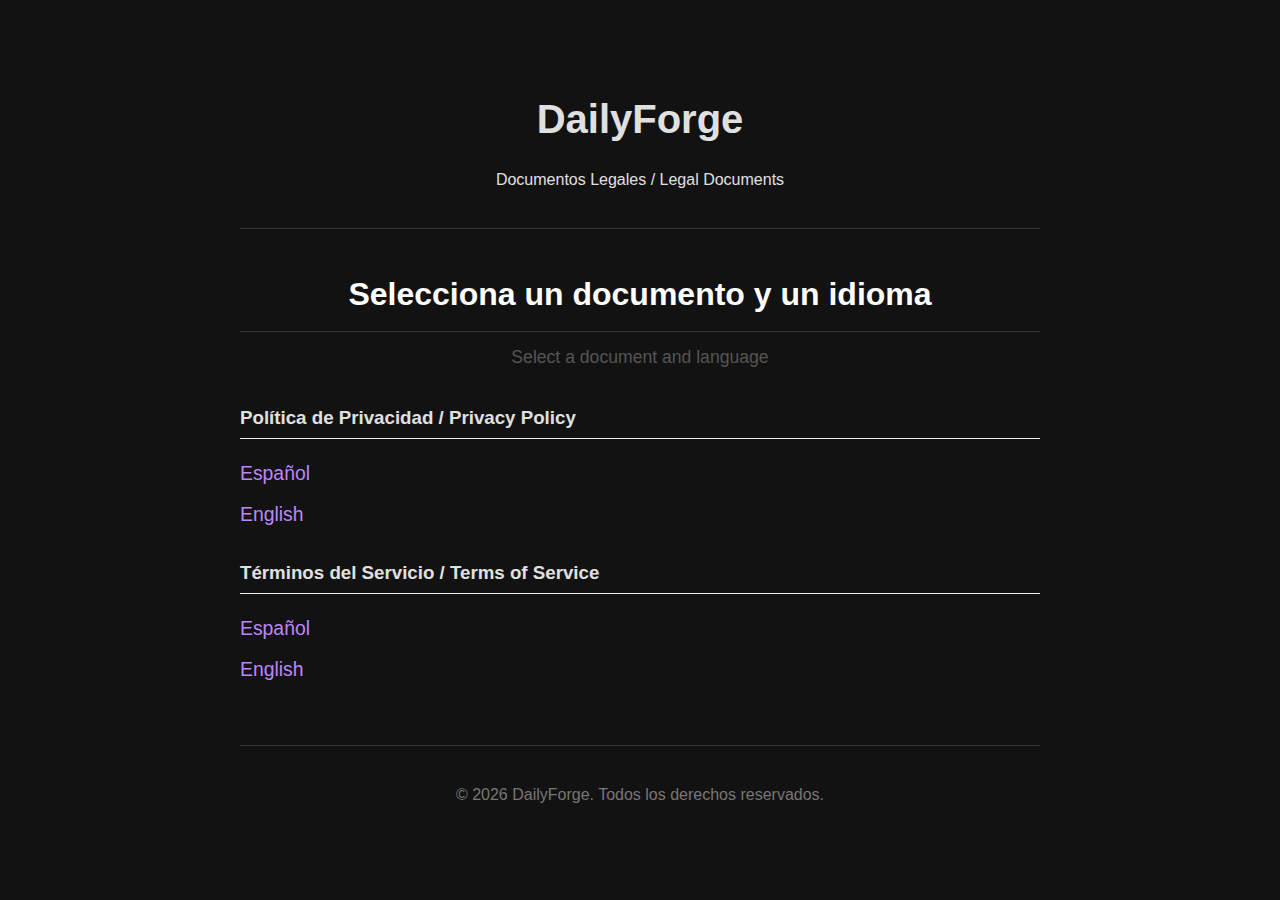
<file: index.html>
<!DOCTYPE html>
<html lang="es">
<head>
    <meta charset="UTF-8">
    <meta name="viewport" content="width=device-width, initial-scale=1.0">
    <title>Documentos Legales - DailyForge</title>
    <link rel="stylesheet" href="style.css">
</head>
<body>
    <div class="container">
        <header>
            <h1>DailyForge</h1>
            <p>Documentos Legales / Legal Documents</p>
        </header>

        <main>
            <article>
                <h2 style="text-align: center;">Selecciona un documento y un idioma</h2>
                <p style="text-align: center; margin-top: -15px; font-size: 1.1em; color: #555;">Select a document and language</p>
                
                <div class="legal-links">
                    <h3>Política de Privacidad / Privacy Policy</h3>
                    <ul>
                        <li><a href="es/privacidad.html">Español</a></li>
                        <li><a href="en/privacy.html">English</a></li>
                    </ul>

                    <h3>Términos del Servicio / Terms of Service</h3>
                    <ul>
                        <li><a href="es/terminos.html">Español</a></li>
                        <li><a href="en/terms.html">English</a></li>
                    </ul>
                </div>

            </article>
        </main>

        <footer>
            <p>&copy; 2026 DailyForge. Todos los derechos reservados.</p>
        </footer>
    </div>
</body>
</html>
</file>
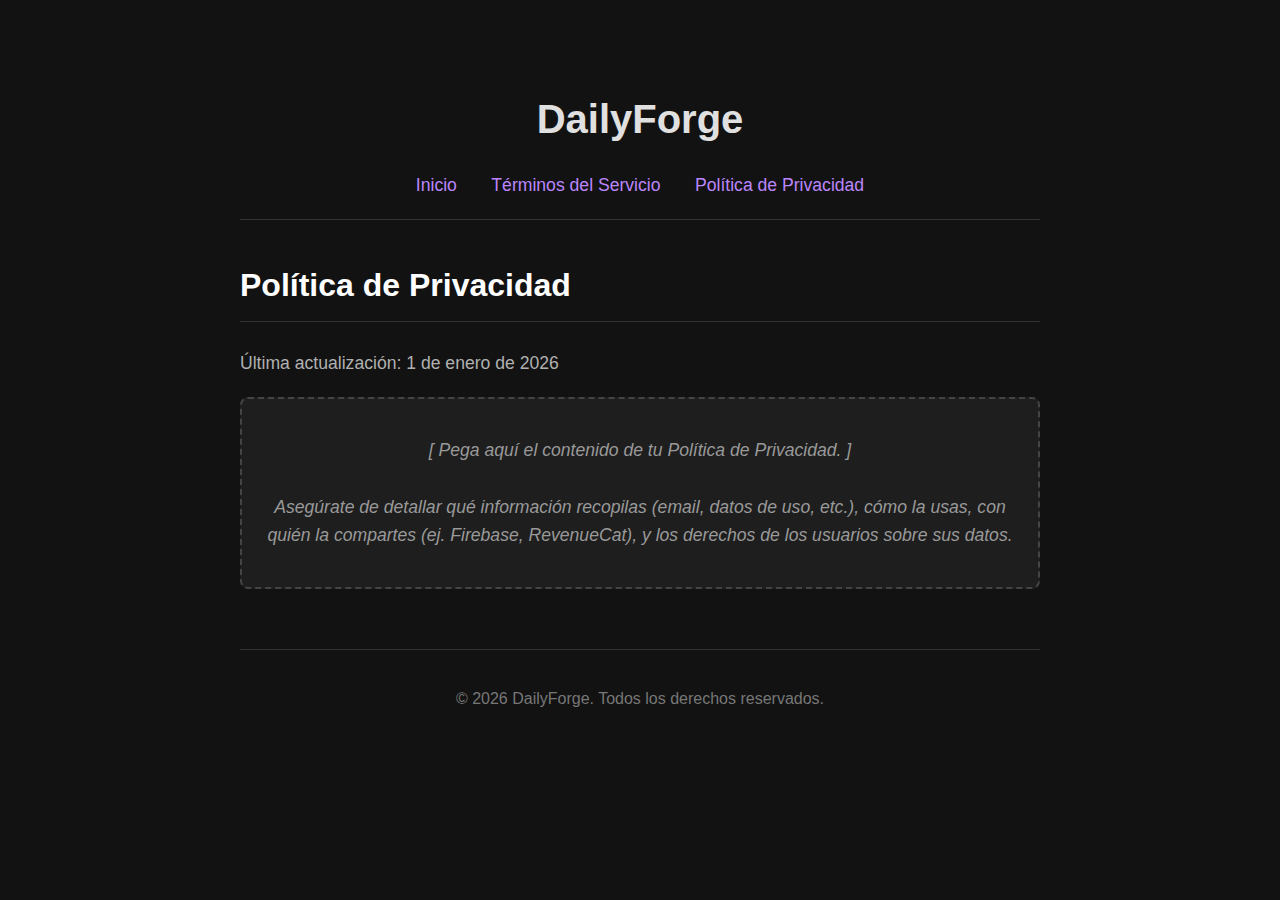
<file: privacidad.html>
<!DOCTYPE html>
<html lang="es">
<head>
    <meta charset="UTF-8">
    <meta name="viewport" content="width=device-width, initial-scale=1.0">
    <title>Política de Privacidad - DailyForge</title>
    <link rel="stylesheet" href="style.css">
</head>
<body>
    <div class="container">
        <header>
            <h1>DailyForge</h1>
            <nav>
                <a href="index.html">Inicio</a>
                <a href="terminos.html">Términos del Servicio</a>
                <a href="privacidad.html">Política de Privacidad</a>
            </nav>
        </header>

        <main>
            <article>
                <h2>Política de Privacidad</h2>
                <p>Última actualización: 1 de enero de 2026</p>
                
                <div class="placeholder">
                    <p>
                        [ Pega aquí el contenido de tu Política de Privacidad. ]
                        <br><br>
                        Asegúrate de detallar qué información recopilas (email, datos de uso, etc.), cómo la usas, con quién la compartes (ej. Firebase, RevenueCat), y los derechos de los usuarios sobre sus datos.
                    </p>
                </div>

            </article>
        </main>

        <footer>
            <p>&copy; 2026 DailyForge. Todos los derechos reservados.</p>
        </footer>
    </div>
</body>
</html>
</file>
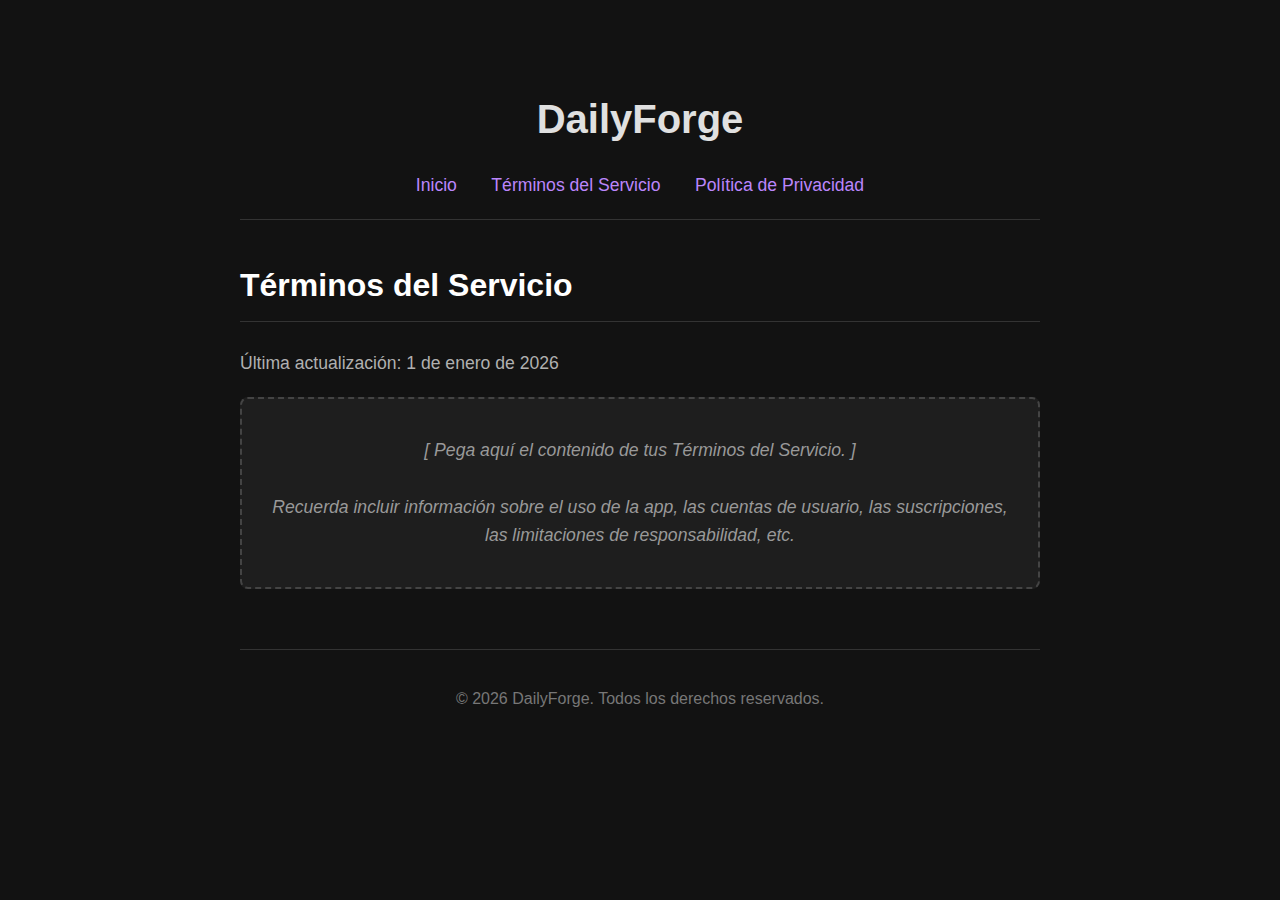
<file: terminos.html>
<!DOCTYPE html>
<html lang="es">
<head>
    <meta charset="UTF-8">
    <meta name="viewport" content="width=device-width, initial-scale=1.0">
    <title>Términos del Servicio - DailyForge</title>
    <link rel="stylesheet" href="style.css">
</head>
<body>
    <div class="container">
        <header>
            <h1>DailyForge</h1>
            <nav>
                <a href="index.html">Inicio</a>
                <a href="terminos.html">Términos del Servicio</a>
                <a href="privacidad.html">Política de Privacidad</a>
            </nav>
        </header>

        <main>
            <article>
                <h2>Términos del Servicio</h2>
                <p>Última actualización: 1 de enero de 2026</p>
                
                <div class="placeholder">
                    <p>
                        [ Pega aquí el contenido de tus Términos del Servicio. ]
                        <br><br>
                        Recuerda incluir información sobre el uso de la app, las cuentas de usuario, las suscripciones, las limitaciones de responsabilidad, etc.
                    </p>
                </div>

            </article>
        </main>

        <footer>
            <p>&copy; 2026 DailyForge. Todos los derechos reservados.</p>
        </footer>
    </div>
</body>
</html>
</file>
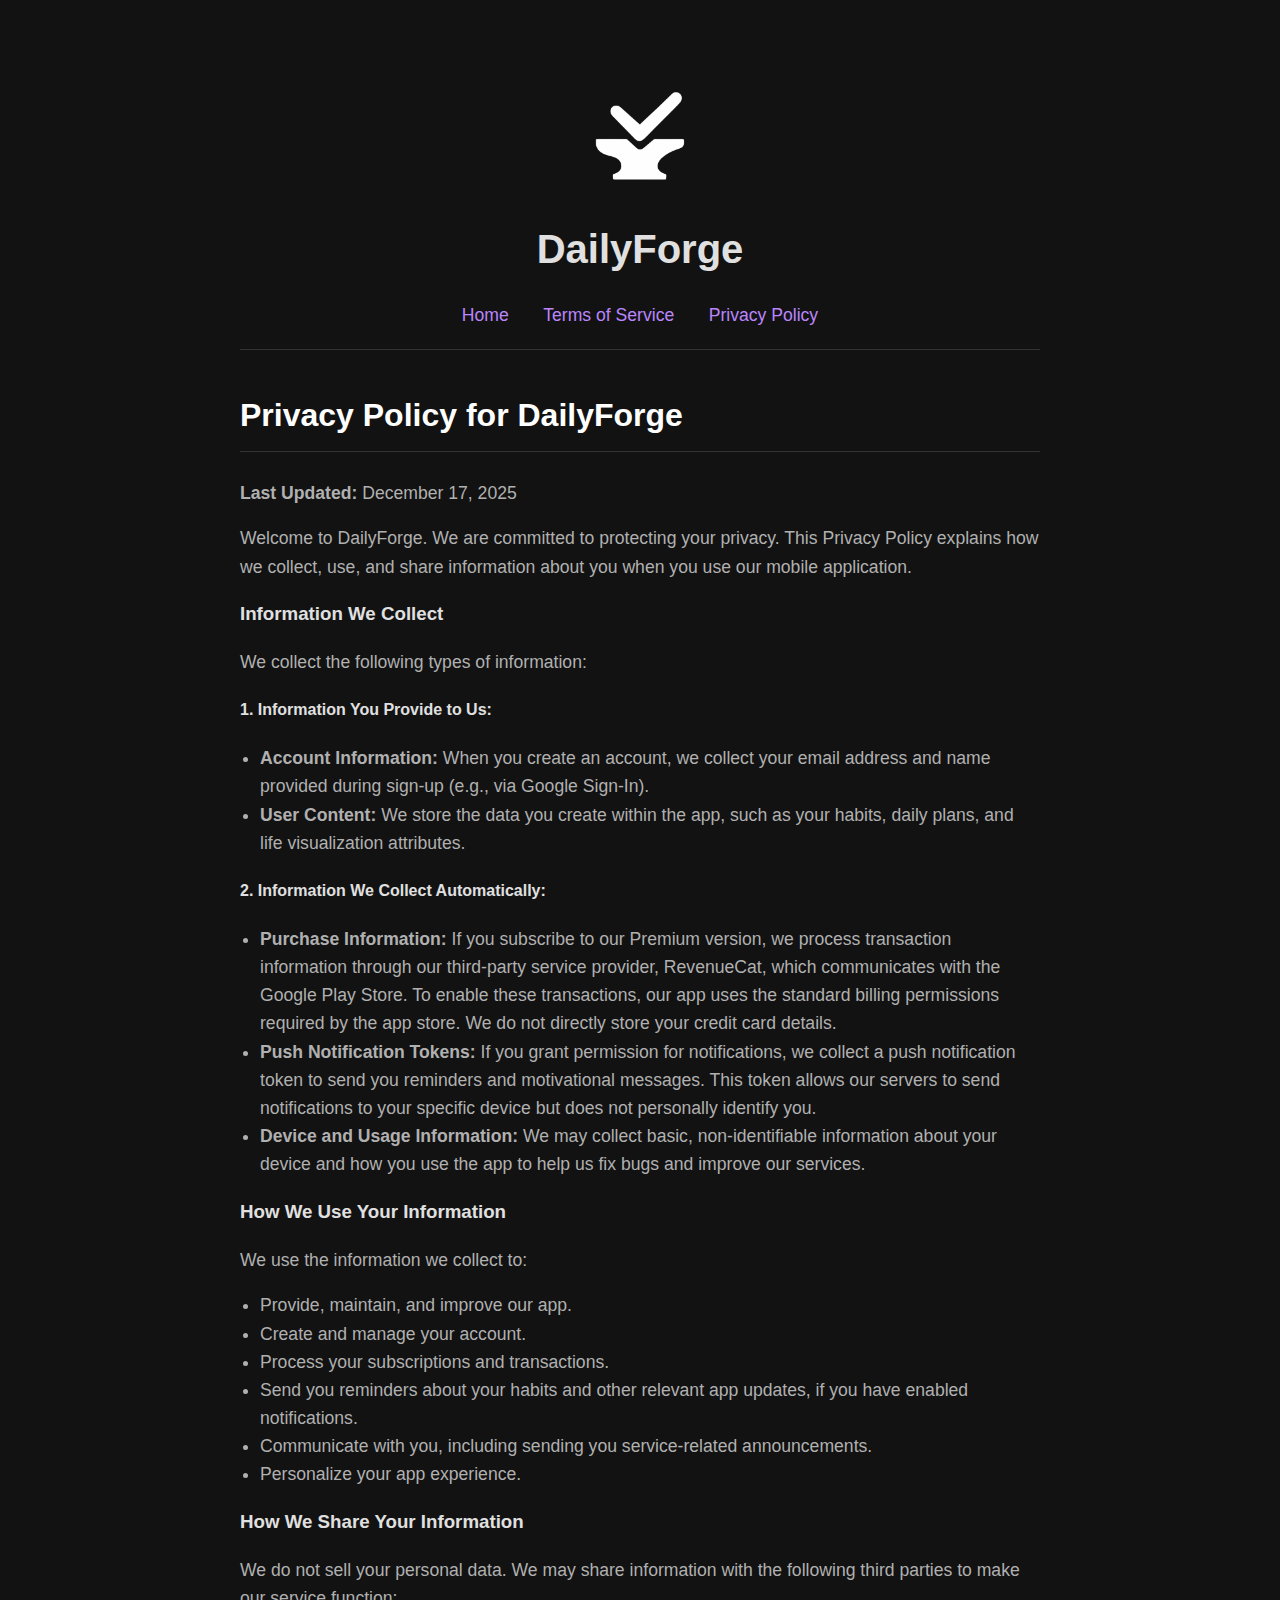
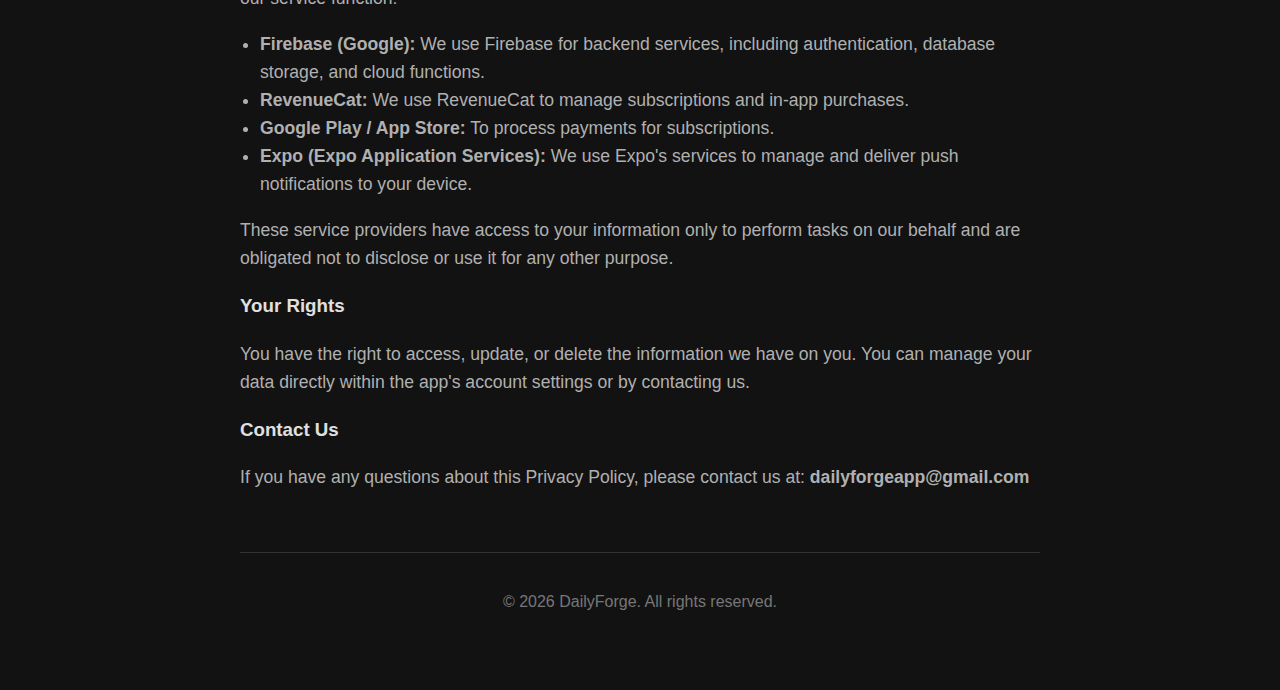
<file: en/privacy.html>
<!DOCTYPE html>
<html lang="en">
<head>
    <meta charset="UTF-8">
    <meta name="viewport" content="width=device-width, initial-scale=1.0">
    <title>Privacy Policy - DailyForge</title>
    <link rel="stylesheet" href="../style.css">
</head>
<body>
    <div class="container">
        <header>
            <img src="../assets/logo.png" alt="DailyForge Logo" class="header-logo">
            <h1>DailyForge</h1>
            <nav>
                <a href="../index.html">Home</a>
                <a href="terms.html">Terms of Service</a>
                <a href="privacy.html">Privacy Policy</a>
            </nav>
        </header>

        <main>
            <article>
                <h2>Privacy Policy for DailyForge</h2>
                <p><strong>Last Updated:</strong> December 17, 2025</p>

                <p>Welcome to DailyForge. We are committed to protecting your privacy. This Privacy Policy explains how we collect, use, and share information about you when you use our mobile application.</p>

                <h3>Information We Collect</h3>
                <p>We collect the following types of information:</p>

                <h4>1. Information You Provide to Us:</h4>
                <ul>
                    <li><strong>Account Information:</strong> When you create an account, we collect your email address and name provided during sign-up (e.g., via Google Sign-In).</li>
                    <li><strong>User Content:</strong> We store the data you create within the app, such as your habits, daily plans, and life visualization attributes.</li>
                </ul>

                <h4>2. Information We Collect Automatically:</h4>
                <ul>
                    <li><strong>Purchase Information:</strong> If you subscribe to our Premium version, we process transaction information through our third-party service provider, RevenueCat, which communicates with the Google Play Store. To enable these transactions, our app uses the standard billing permissions required by the app store. We do not directly store your credit card details.</li>
                    <li><strong>Push Notification Tokens:</strong> If you grant permission for notifications, we collect a push notification token to send you reminders and motivational messages. This token allows our servers to send notifications to your specific device but does not personally identify you.</li>
                    <li><strong>Device and Usage Information:</strong> We may collect basic, non-identifiable information about your device and how you use the app to help us fix bugs and improve our services.</li>
                </ul>

                <h3>How We Use Your Information</h3>
                <p>We use the information we collect to:</p>
                <ul>
                    <li>Provide, maintain, and improve our app.</li>
                    <li>Create and manage your account.</li>
                    <li>Process your subscriptions and transactions.</li>
                    <li>Send you reminders about your habits and other relevant app updates, if you have enabled notifications.</li>
                    <li>Communicate with you, including sending you service-related announcements.</li>
                    <li>Personalize your app experience.</li>
                </ul>

                <h3>How We Share Your Information</h3>
                <p>We do not sell your personal data. We may share information with the following third parties to make our service function:</p>
                <ul>
                    <li><strong>Firebase (Google):</strong> We use Firebase for backend services, including authentication, database storage, and cloud functions.</li>
                    <li><strong>RevenueCat:</strong> We use RevenueCat to manage subscriptions and in-app purchases.</li>
                    <li><strong>Google Play / App Store:</strong> To process payments for subscriptions.</li>
                    <li><strong>Expo (Expo Application Services):</strong> We use Expo's services to manage and deliver push notifications to your device.</li>
                </ul>
                <p>These service providers have access to your information only to perform tasks on our behalf and are obligated not to disclose or use it for any other purpose.</p>

                <h3>Your Rights</h3>
                <p>You have the right to access, update, or delete the information we have on you. You can manage your data directly within the app's account settings or by contacting us.</p>

                <h3>Contact Us</h3>
                <p>If you have any questions about this Privacy Policy, please contact us at: <strong>dailyforgeapp@gmail.com</strong></p>
            </article>
        </main>

        <footer>
            <p>&copy; 2026 DailyForge. All rights reserved.</p>
        </footer>
    </div>
</body>
</html>
</file>
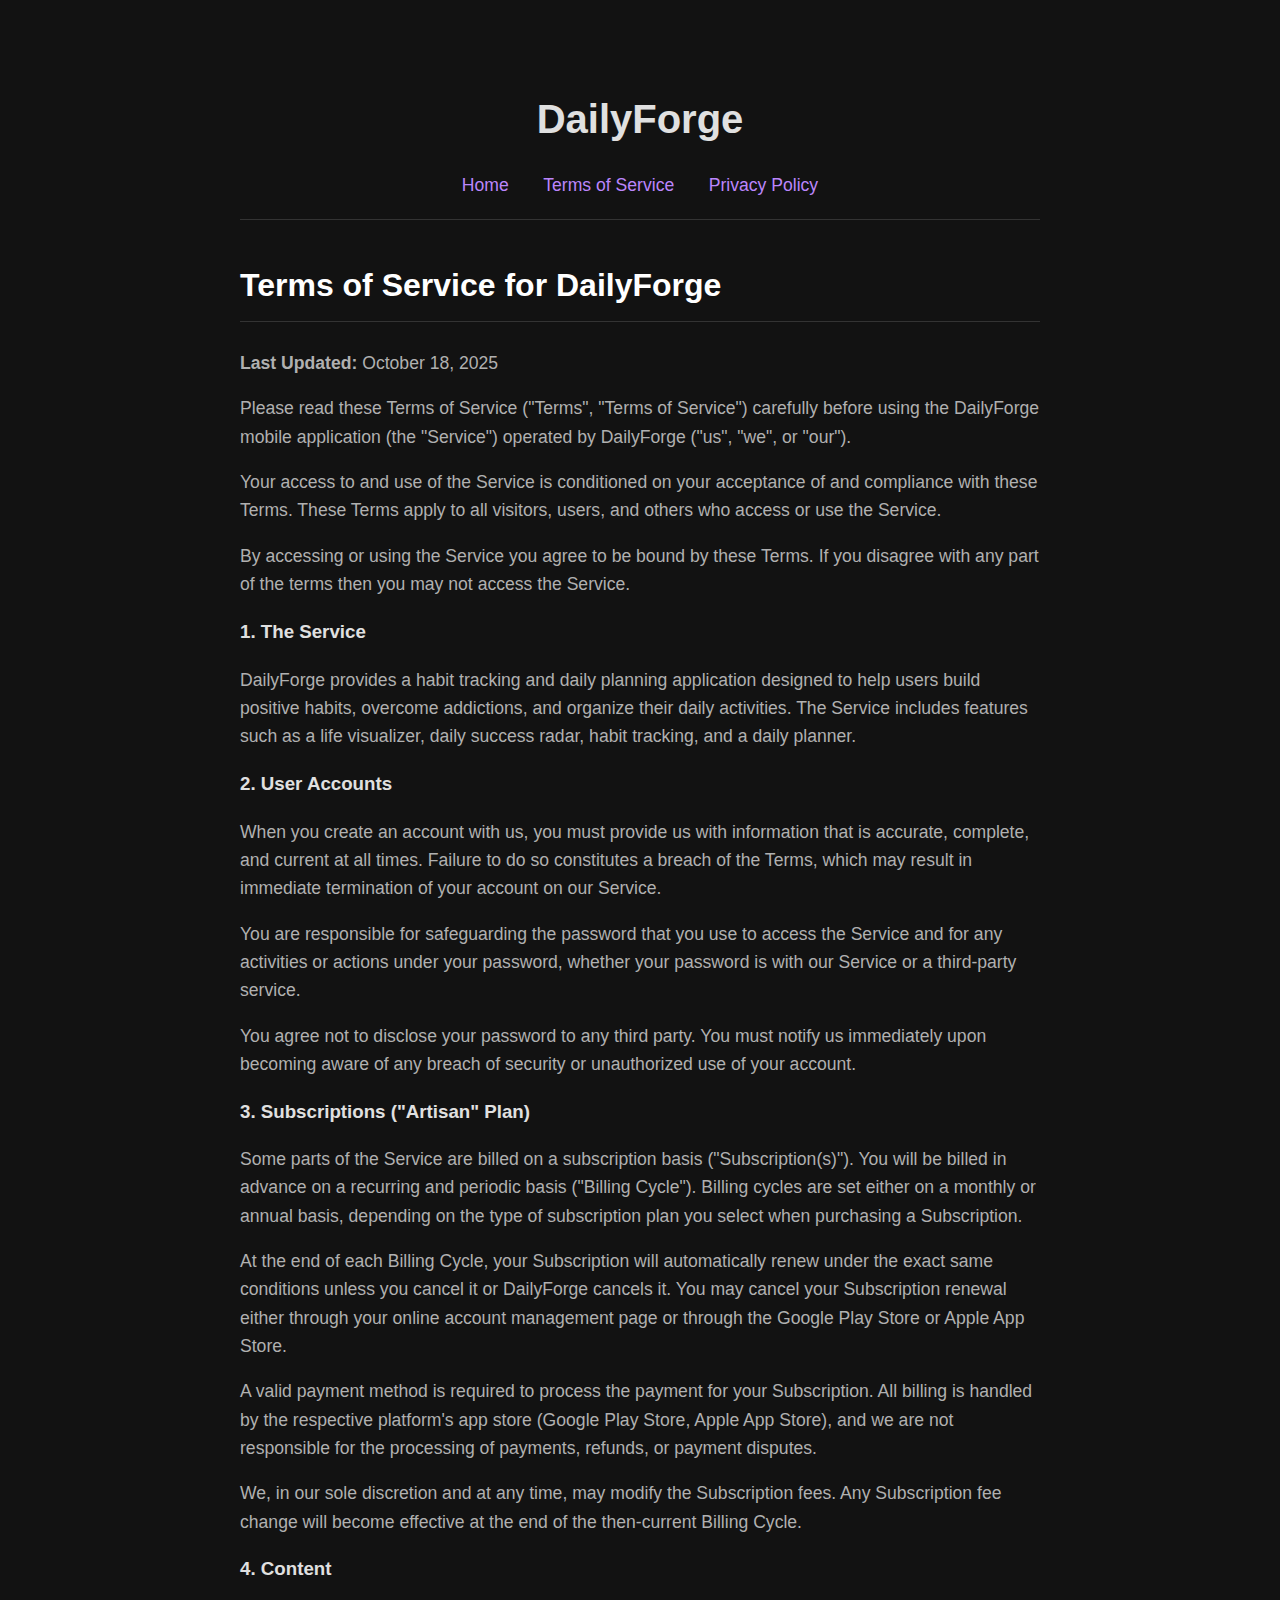
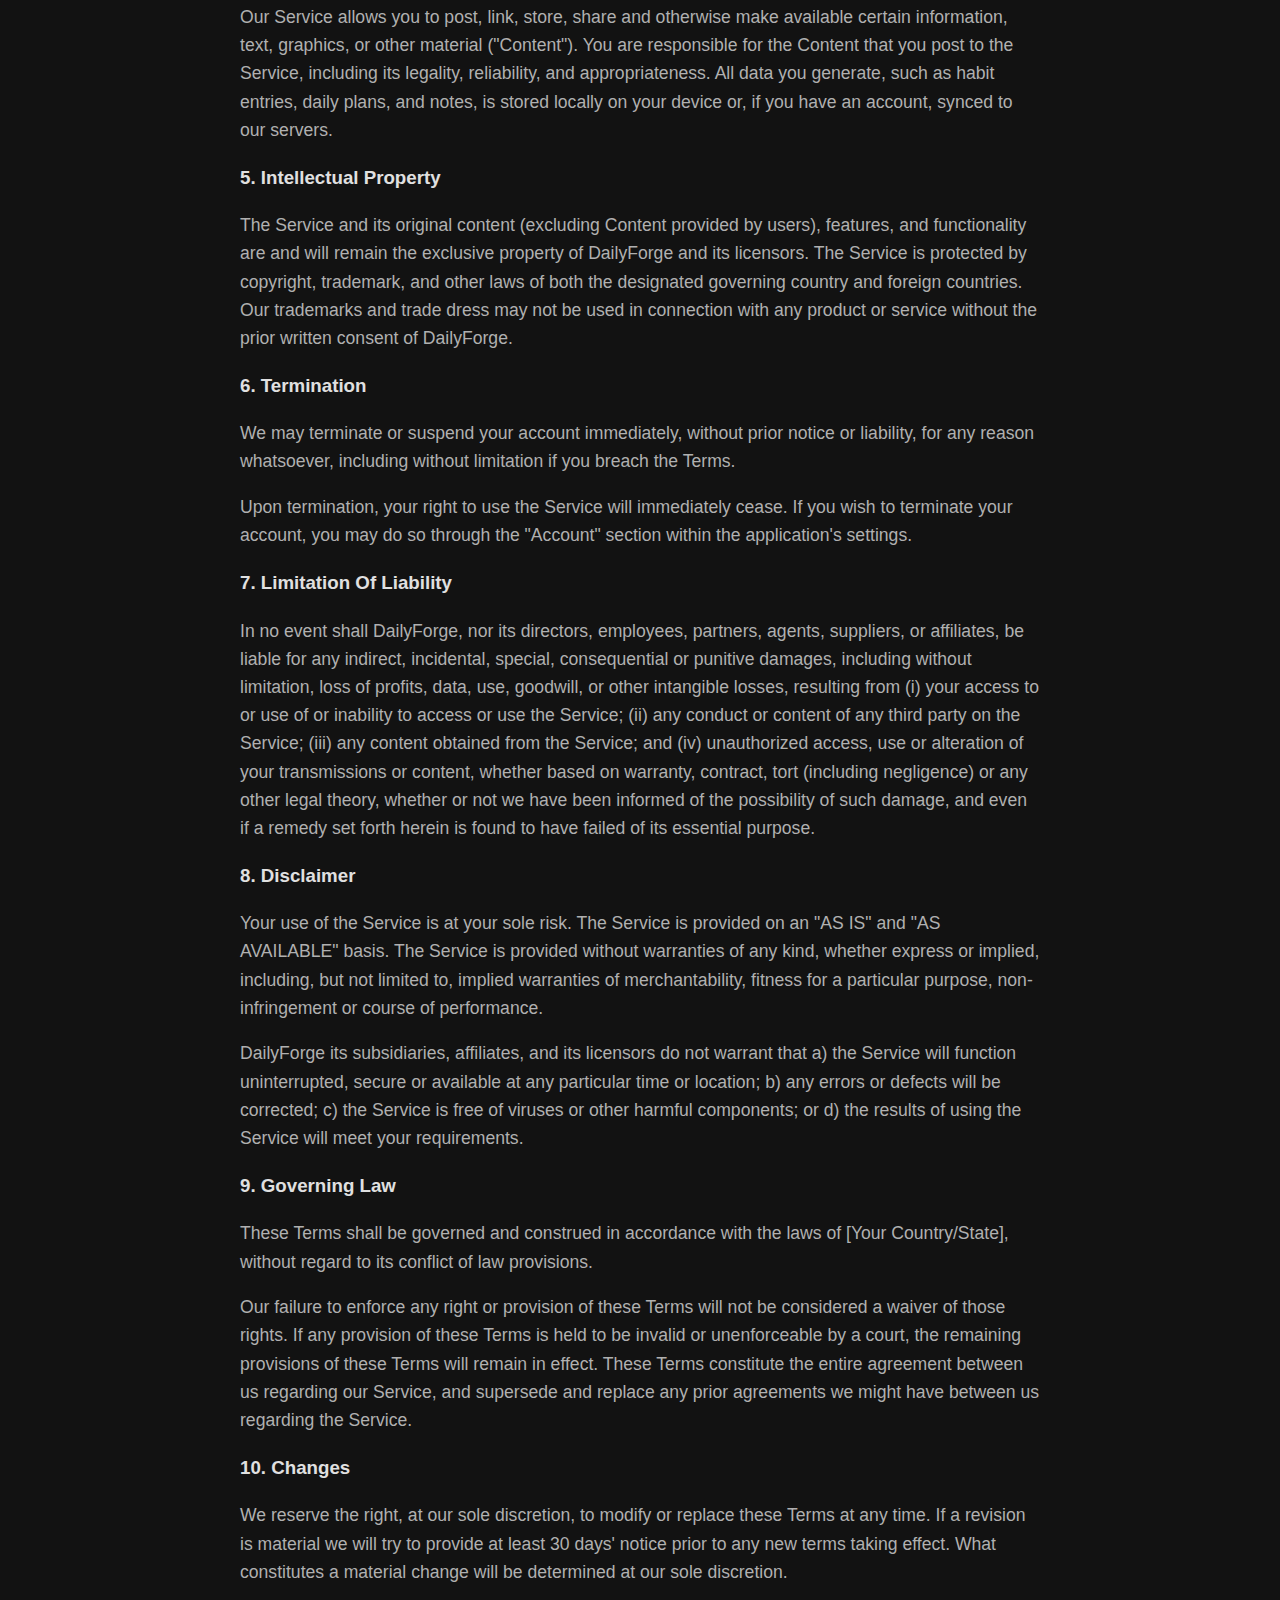
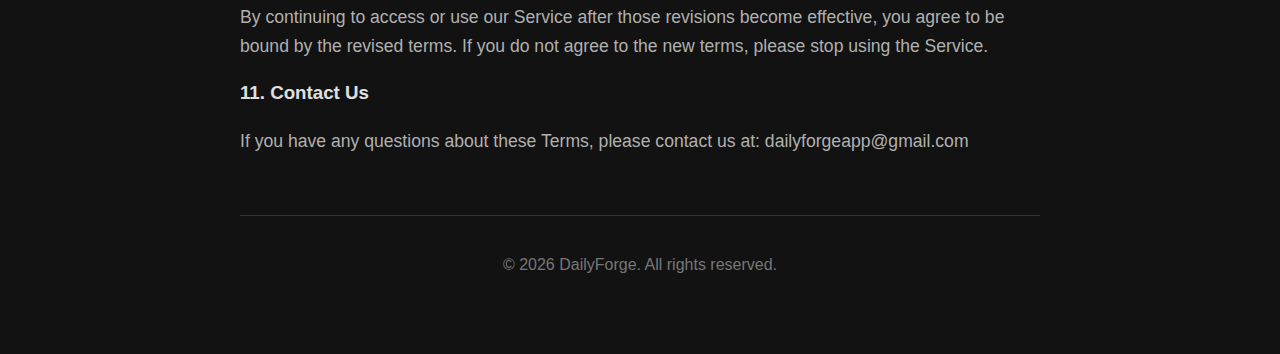
<file: en/terms.html>
<!DOCTYPE html>
<html lang="en">
<head>
    <meta charset="UTF-8">
    <meta name="viewport" content="width=device-width, initial-scale=1.0">
    <title>Terms of Service - DailyForge</title>
    <link rel="stylesheet" href="../style.css">
</head>
<body>
    <div class="container">
        <header>
            <h1>DailyForge</h1>
            <nav>
                <a href="../index.html">Home</a>
                <a href="terms.html">Terms of Service</a>
                <a href="privacy.html">Privacy Policy</a>
            </nav>
        </header>

        <main>
            <article>
                <h2>Terms of Service for DailyForge</h2>
                <p><strong>Last Updated:</strong> October 18, 2025</p>

                <p>Please read these Terms of Service ("Terms", "Terms of Service") carefully before using the DailyForge mobile application (the "Service") operated by DailyForge ("us", "we", or "our").</p>

                <p>Your access to and use of the Service is conditioned on your acceptance of and compliance with these Terms. These Terms apply to all visitors, users, and others who access or use the Service.</p>

                <p>By accessing or using the Service you agree to be bound by these Terms. If you disagree with any part of the terms then you may not access the Service.</p>

                <h3>1. The Service</h3>
                <p>DailyForge provides a habit tracking and daily planning application designed to help users build positive habits, overcome addictions, and organize their daily activities. The Service includes features such as a life visualizer, daily success radar, habit tracking, and a daily planner.</p>

                <h3>2. User Accounts</h3>
                <p>When you create an account with us, you must provide us with information that is accurate, complete, and current at all times. Failure to do so constitutes a breach of the Terms, which may result in immediate termination of your account on our Service.</p>
                <p>You are responsible for safeguarding the password that you use to access the Service and for any activities or actions under your password, whether your password is with our Service or a third-party service.</p>
                <p>You agree not to disclose your password to any third party. You must notify us immediately upon becoming aware of any breach of security or unauthorized use of your account.</p>

                <h3>3. Subscriptions ("Artisan" Plan)</h3>
                <p>Some parts of the Service are billed on a subscription basis ("Subscription(s)"). You will be billed in advance on a recurring and periodic basis ("Billing Cycle"). Billing cycles are set either on a monthly or annual basis, depending on the type of subscription plan you select when purchasing a Subscription.</p>
                <p>At the end of each Billing Cycle, your Subscription will automatically renew under the exact same conditions unless you cancel it or DailyForge cancels it. You may cancel your Subscription renewal either through your online account management page or through the Google Play Store or Apple App Store.</p>
                <p>A valid payment method is required to process the payment for your Subscription. All billing is handled by the respective platform's app store (Google Play Store, Apple App Store), and we are not responsible for the processing of payments, refunds, or payment disputes.</p>
                <p>We, in our sole discretion and at any time, may modify the Subscription fees. Any Subscription fee change will become effective at the end of the then-current Billing Cycle.</p>

                <h3>4. Content</h3>
                <p>Our Service allows you to post, link, store, share and otherwise make available certain information, text, graphics, or other material ("Content"). You are responsible for the Content that you post to the Service, including its legality, reliability, and appropriateness. All data you generate, such as habit entries, daily plans, and notes, is stored locally on your device or, if you have an account, synced to our servers.</p>

                <h3>5. Intellectual Property</h3>
                <p>The Service and its original content (excluding Content provided by users), features, and functionality are and will remain the exclusive property of DailyForge and its licensors. The Service is protected by copyright, trademark, and other laws of both the designated governing country and foreign countries. Our trademarks and trade dress may not be used in connection with any product or service without the prior written consent of DailyForge.</p>

                <h3>6. Termination</h3>
                <p>We may terminate or suspend your account immediately, without prior notice or liability, for any reason whatsoever, including without limitation if you breach the Terms.</p>
                <p>Upon termination, your right to use the Service will immediately cease. If you wish to terminate your account, you may do so through the "Account" section within the application's settings.</p>

                <h3>7. Limitation Of Liability</h3>
                <p>In no event shall DailyForge, nor its directors, employees, partners, agents, suppliers, or affiliates, be liable for any indirect, incidental, special, consequential or punitive damages, including without limitation, loss of profits, data, use, goodwill, or other intangible losses, resulting from (i) your access to or use of or inability to access or use the Service; (ii) any conduct or content of any third party on the Service; (iii) any content obtained from the Service; and (iv) unauthorized access, use or alteration of your transmissions or content, whether based on warranty, contract, tort (including negligence) or any other legal theory, whether or not we have been informed of the possibility of such damage, and even if a remedy set forth herein is found to have failed of its essential purpose.</p>

                <h3>8. Disclaimer</h3>
                <p>Your use of the Service is at your sole risk. The Service is provided on an "AS IS" and "AS AVAILABLE" basis. The Service is provided without warranties of any kind, whether express or implied, including, but not limited to, implied warranties of merchantability, fitness for a particular purpose, non-infringement or course of performance.</p>
                <p>DailyForge its subsidiaries, affiliates, and its licensors do not warrant that a) the Service will function uninterrupted, secure or available at any particular time or location; b) any errors or defects will be corrected; c) the Service is free of viruses or other harmful components; or d) the results of using the Service will meet your requirements.</p>

                <h3>9. Governing Law</h3>
                <p>These Terms shall be governed and construed in accordance with the laws of [Your Country/State], without regard to its conflict of law provisions.</p>
                <p>Our failure to enforce any right or provision of these Terms will not be considered a waiver of those rights. If any provision of these Terms is held to be invalid or unenforceable by a court, the remaining provisions of these Terms will remain in effect. These Terms constitute the entire agreement between us regarding our Service, and supersede and replace any prior agreements we might have between us regarding the Service.</p>

                <h3>10. Changes</h3>
                <p>We reserve the right, at our sole discretion, to modify or replace these Terms at any time. If a revision is material we will try to provide at least 30 days' notice prior to any new terms taking effect. What constitutes a material change will be determined at our sole discretion.</p>
                <p>By continuing to access or use our Service after those revisions become effective, you agree to be bound by the revised terms. If you do not agree to the new terms, please stop using the Service.</p>

                <h3>11. Contact Us</h3>
                <p>If you have any questions about these Terms, please contact us at: dailyforgeapp@gmail.com</p>
            </article>
        </main>

        <footer>
            <p>&copy; 2026 DailyForge. All rights reserved.</p>
        </footer>
    </div>
</body>
</html>
</file>
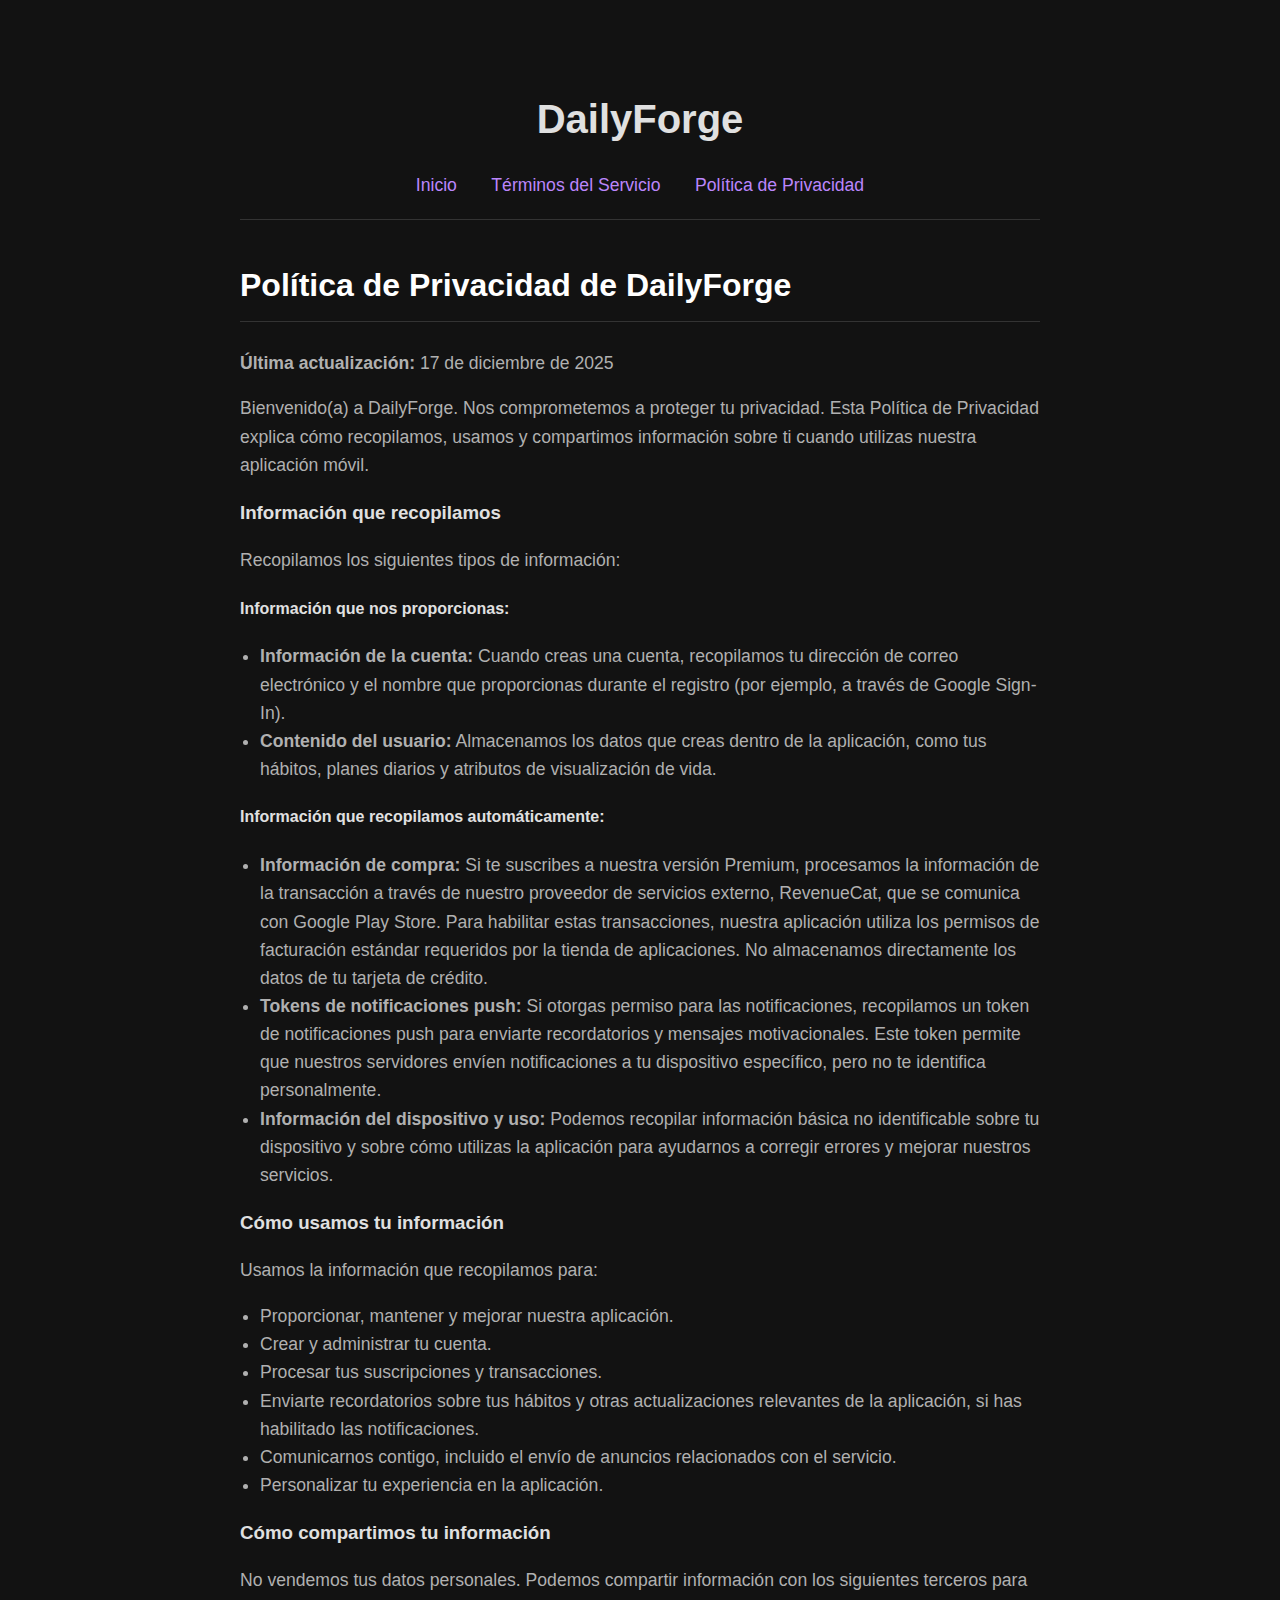
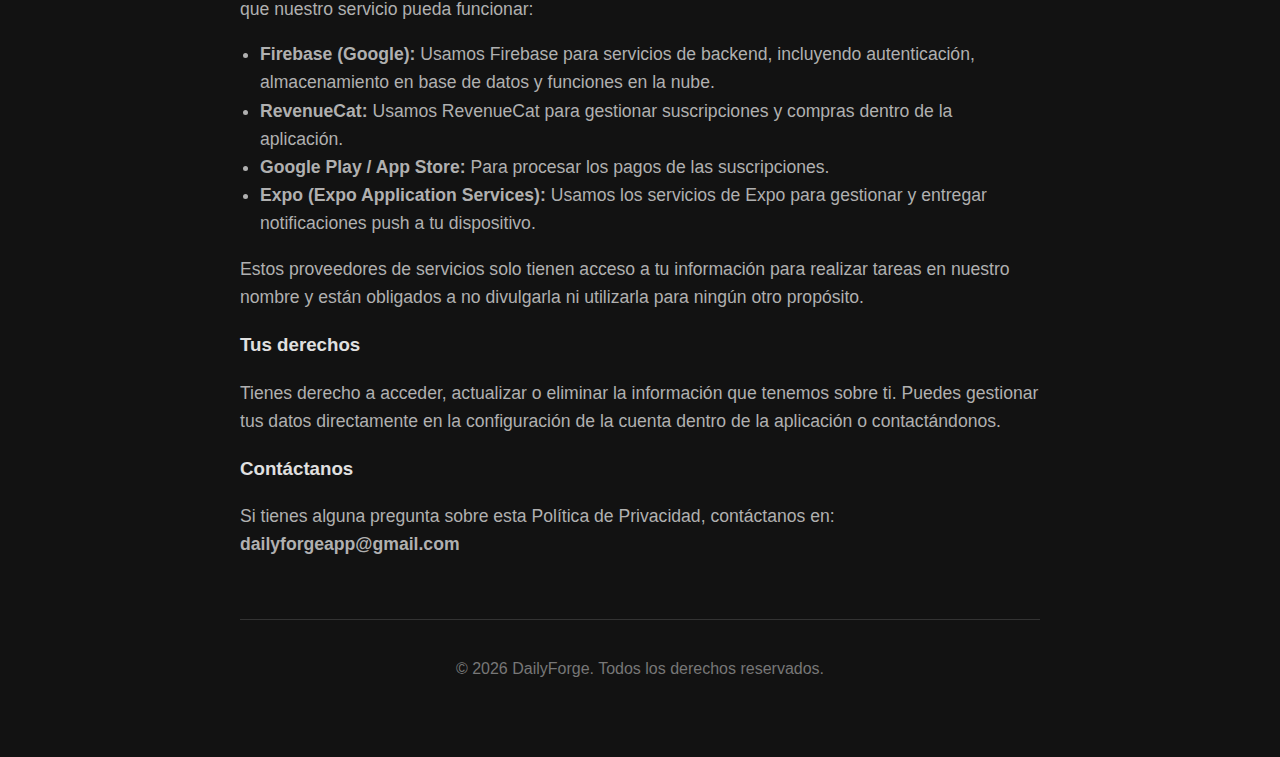
<file: es/privacidad.html>
<!DOCTYPE html>
<html lang="es">
<head>
    <meta charset="UTF-8">
    <meta name="viewport" content="width=device-width, initial-scale=1.0">
    <title>Política de Privacidad - DailyForge</title>
    <link rel="stylesheet" href="../style.css">
</head>
<body>
    <div class="container">
        <header>
            <h1>DailyForge</h1>
            <nav>
                <a href="../index.html">Inicio</a>
                <a href="terminos.html">Términos del Servicio</a>
                <a href="privacidad.html">Política de Privacidad</a>
            </nav>
        </header>

        <main>
            <article>
                <h2>Política de Privacidad de DailyForge</h2>
                <p><strong>Última actualización:</strong> 17 de diciembre de 2025</p>

                <p>Bienvenido(a) a DailyForge. Nos comprometemos a proteger tu privacidad. Esta Política de Privacidad explica cómo recopilamos, usamos y compartimos información sobre ti cuando utilizas nuestra aplicación móvil.</p>

                <h3>Información que recopilamos</h3>
                <p>Recopilamos los siguientes tipos de información:</p>

                <h4>Información que nos proporcionas:</h4>
                <ul>
                    <li><strong>Información de la cuenta:</strong> Cuando creas una cuenta, recopilamos tu dirección de correo electrónico y el nombre que proporcionas durante el registro (por ejemplo, a través de Google Sign-In).</li>
                    <li><strong>Contenido del usuario:</strong> Almacenamos los datos que creas dentro de la aplicación, como tus hábitos, planes diarios y atributos de visualización de vida.</li>
                </ul>

                <h4>Información que recopilamos automáticamente:</h4>
                <ul>
                    <li><strong>Información de compra:</strong> Si te suscribes a nuestra versión Premium, procesamos la información de la transacción a través de nuestro proveedor de servicios externo, RevenueCat, que se comunica con Google Play Store. Para habilitar estas transacciones, nuestra aplicación utiliza los permisos de facturación estándar requeridos por la tienda de aplicaciones. No almacenamos directamente los datos de tu tarjeta de crédito.</li>
                    <li><strong>Tokens de notificaciones push:</strong> Si otorgas permiso para las notificaciones, recopilamos un token de notificaciones push para enviarte recordatorios y mensajes motivacionales. Este token permite que nuestros servidores envíen notificaciones a tu dispositivo específico, pero no te identifica personalmente.</li>
                    <li><strong>Información del dispositivo y uso:</strong> Podemos recopilar información básica no identificable sobre tu dispositivo y sobre cómo utilizas la aplicación para ayudarnos a corregir errores y mejorar nuestros servicios.</li>
                </ul>

                <h3>Cómo usamos tu información</h3>
                <p>Usamos la información que recopilamos para:</p>
                <ul>
                    <li>Proporcionar, mantener y mejorar nuestra aplicación.</li>
                    <li>Crear y administrar tu cuenta.</li>
                    <li>Procesar tus suscripciones y transacciones.</li>
                    <li>Enviarte recordatorios sobre tus hábitos y otras actualizaciones relevantes de la aplicación, si has habilitado las notificaciones.</li>
                    <li>Comunicarnos contigo, incluido el envío de anuncios relacionados con el servicio.</li>
                    <li>Personalizar tu experiencia en la aplicación.</li>
                </ul>

                <h3>Cómo compartimos tu información</h3>
                <p>No vendemos tus datos personales. Podemos compartir información con los siguientes terceros para que nuestro servicio pueda funcionar:</p>
                <ul>
                    <li><strong>Firebase (Google):</strong> Usamos Firebase para servicios de backend, incluyendo autenticación, almacenamiento en base de datos y funciones en la nube.</li>
                    <li><strong>RevenueCat:</strong> Usamos RevenueCat para gestionar suscripciones y compras dentro de la aplicación.</li>
                    <li><strong>Google Play / App Store:</strong> Para procesar los pagos de las suscripciones.</li>
                    <li><strong>Expo (Expo Application Services):</strong> Usamos los servicios de Expo para gestionar y entregar notificaciones push a tu dispositivo.</li>
                </ul>
                <p>Estos proveedores de servicios solo tienen acceso a tu información para realizar tareas en nuestro nombre y están obligados a no divulgarla ni utilizarla para ningún otro propósito.</p>

                <h3>Tus derechos</h3>
                <p>Tienes derecho a acceder, actualizar o eliminar la información que tenemos sobre ti. Puedes gestionar tus datos directamente en la configuración de la cuenta dentro de la aplicación o contactándonos.</p>

                <h3>Contáctanos</h3>
                <p>Si tienes alguna pregunta sobre esta Política de Privacidad, contáctanos en: <strong>dailyforgeapp@gmail.com</strong></p>
            </article>
        </main>

        <footer>
            <p>&copy; 2026 DailyForge. Todos los derechos reservados.</p>
        </footer>
    </div>
</body>
</html>
</file>
<file: style.css>
body {
    font-family: -apple-system, BlinkMacSystemFont, "Segoe UI", Roboto, Helvetica, Arial, sans-serif;
    line-height: 1.6;
    background-color: #121212;
    color: #E0E0E0;
    margin: 0;
    padding: 0;
}

.container {
    max-width: 800px;
    margin: 40px auto;
    padding: 20px;
}

header {
    border-bottom: 1px solid #333;
    padding-bottom: 20px;
    margin-bottom: 40px;
    text-align: center;
    display: flex;
    flex-direction: column;
    align-items: center;
}

.header-logo {
    width: 160px;
    height: 160px;
    margin-bottom: -30px; /* Compensate for transparent space in PNG */
}

header h1 {
    font-size: 2.5em;
    margin-bottom: 0;
}

nav {
    margin-top: 20px;
}

nav a {
    color: #BB86FC;
    text-decoration: none;
    margin: 0 15px;
    font-size: 1.1em;
}

nav a:hover {
    text-decoration: underline;
}

article h2 {
    font-size: 2em;
    color: #FFFFFF;
    border-bottom: 1px solid #333;
    padding-bottom: 10px;
    margin-top: 40px;
}

article p, article li {
    font-size: 1.1em;
    color: #B0B0B0;
}

article ul {
    padding-left: 20px;
}

.placeholder {
    border: 2px dashed #444;
    padding: 20px;
    background-color: #1E1E1E;
    border-radius: 8px;
    margin-top: 20px;
}

.placeholder p {
    color: #999;
    font-style: italic;
    text-align: center;
}

footer {
    text-align: center;
    margin-top: 60px;
    padding-top: 20px;
    border-top: 1px solid #333;
    color: #777;
}

/* Added for language selector */
.legal-links {
    margin-top: 2em;
}

.legal-links h3 {
    border-bottom: 1px solid #eee;
    padding-bottom: 5px;
    margin-top: 1.5em;
}

.legal-links ul {
    list-style: none;
    padding-left: 0;
}

.legal-links li {
    margin: 10px 0;
}

.legal-links a {
    text-decoration: none;
    font-size: 1.1em;
    color: #BB86FC;
}

.legal-links a:hover {
    text-decoration: underline;
}

.legal-links a.not-ready {
    color: #777;
    cursor: not-allowed;
}

.legal-links a.not-ready:hover {
    text-decoration: none;
}
</file>
